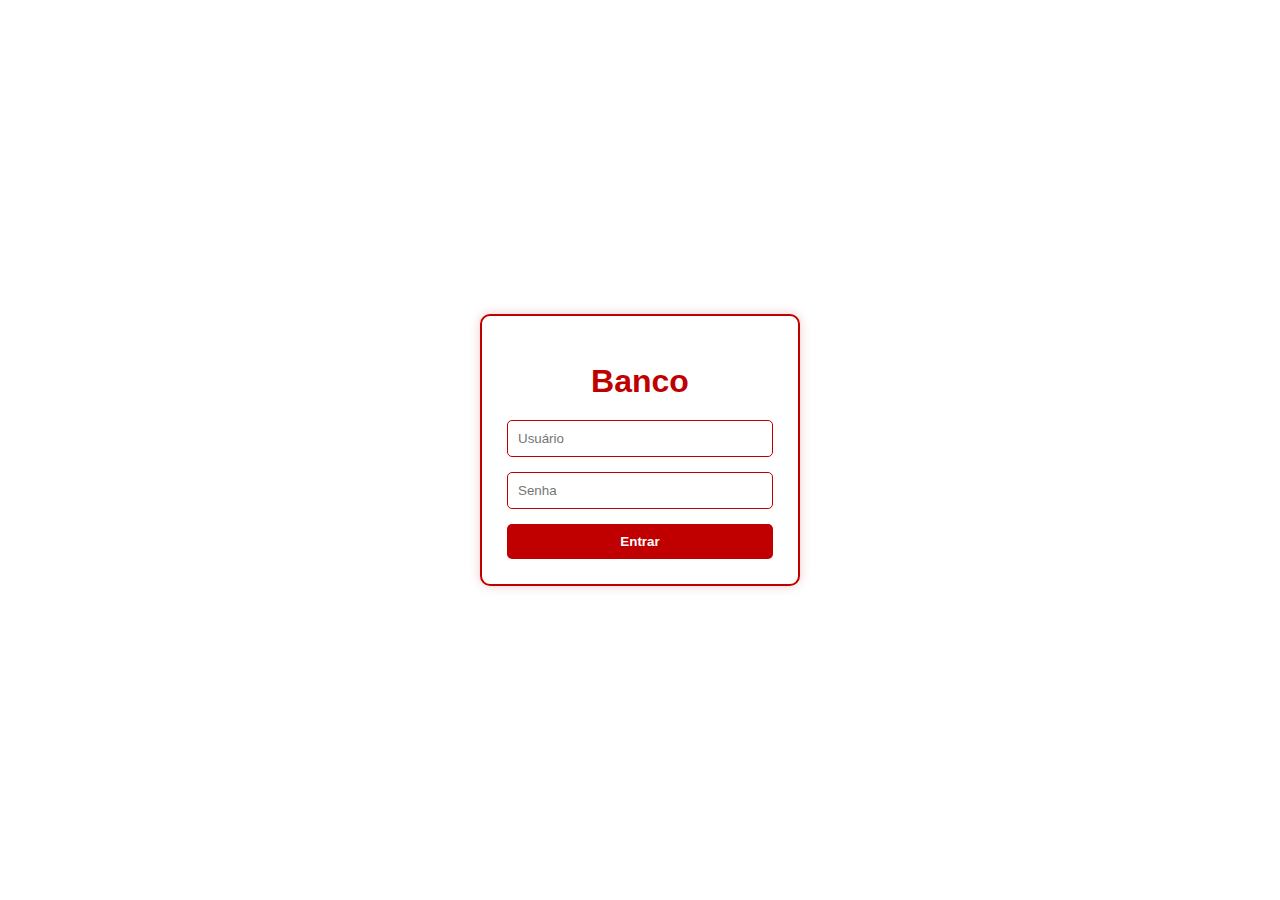
<file: index.html>
<!DOCTYPE html>
<html lang="pt-br">
<head>
    <meta charset="UTF-8">
    <title>Banco</title>
    <link rel="stylesheet" href="style.css">
</head>
<body>

    <div class="container">
        <h1>Banco</h1>

        <input id="inpUsuario" type="text" placeholder="Usuário">
        <input id="inpSenha" type="password" placeholder="Senha">

        <button onclick="entrarPagina()">Entrar</button>
    </div>

</body>
<script src="login.js"></script>
</html>
</file>
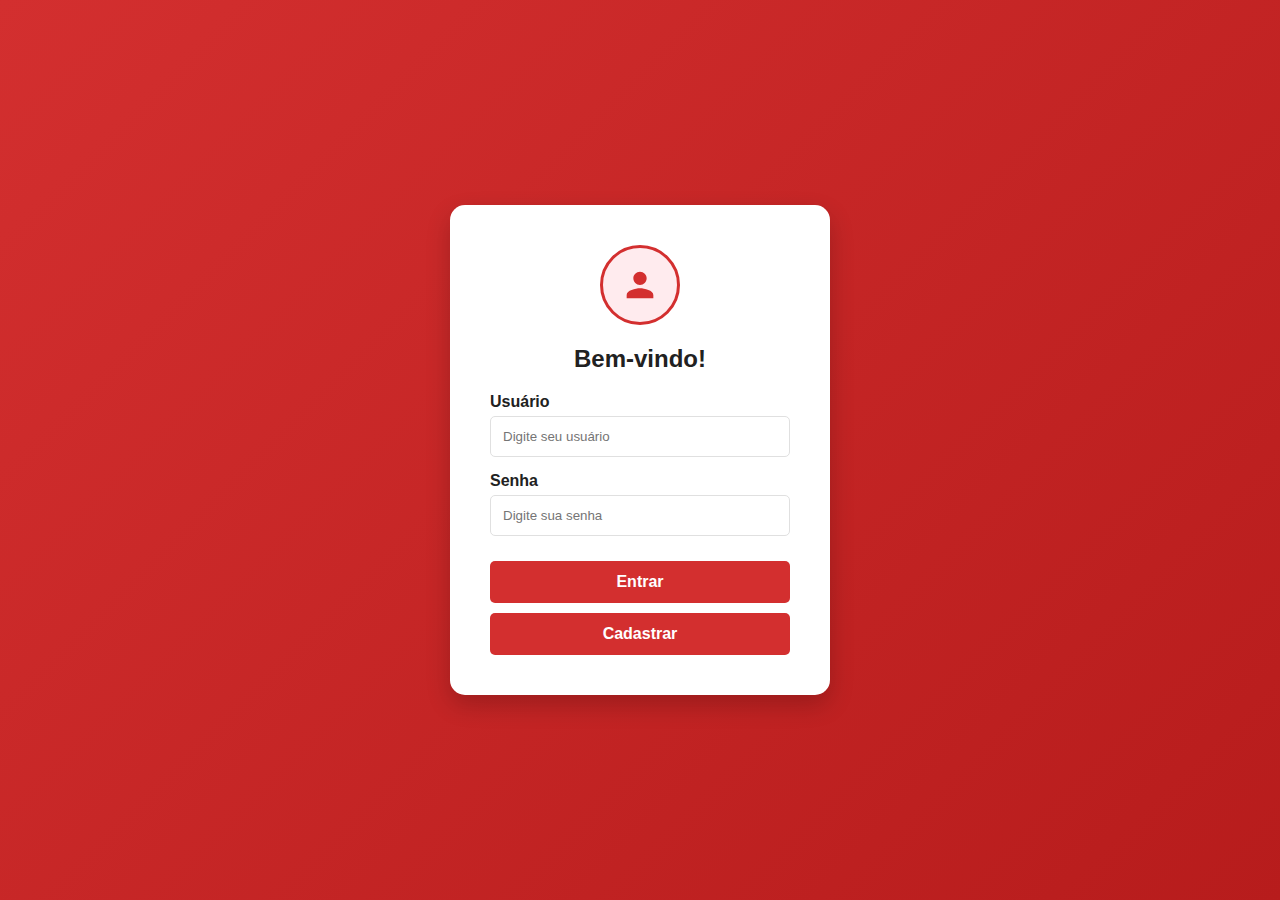
<file: cadastroBanco.html>
<!DOCTYPE html>
<html lang="pt-br">
<head>
    <meta charset="UTF-8">
    <meta name="viewport" content="width=device-width, initial-scale=1.0">
    <title>Banco Vermelho - Digital</title>
    <link rel="stylesheet" href="cadastro.css">
    <!-- Importando Chart.js para os gráficos -->


</head>
<body>

    <!-- ==================== TELA 1: LOGIN ==================== -->
    <div id="login-screen">
        <div class="login-card">
            <div class="user-icon-circle">
                <!-- Ícone SVG de Usuário -->
                <svg viewBox="0 0 24 24">
                    <path d="M12 12c2.21 0 4-1.79 4-4s-1.79-4-4-4-4 1.79-4 4 1.79 4 4 4zm0 2c-2.67 0-8 1.34-8 4v2h16v-2c0-2.66-5.33-4-8-4z"/>
                </svg>
            </div>
            <h2 style="margin-bottom: 20px; color: var(--text-dark);">Bem-vindo!</h2>
            
            <form id="login-form">
                <div class="input-group">
                    <label>Usuário</label>
                    <input type="text" id="username" placeholder="Digite seu usuário" required>
                </div>
                <div class="input-group">
                    <label>Senha</label>
                    <input type="password" id="password" placeholder="Digite sua senha" required>
                </div>
                <button type="button" class="btn-login" onclick="login()">Entrar</button>
                <button type="login" class="btn-cadastrar" onclick="salvar()">Cadastrar</button>
            </form>
        </div>
    </div>
</body>
<script src="cadastro.js"></script>
</html>
</file>
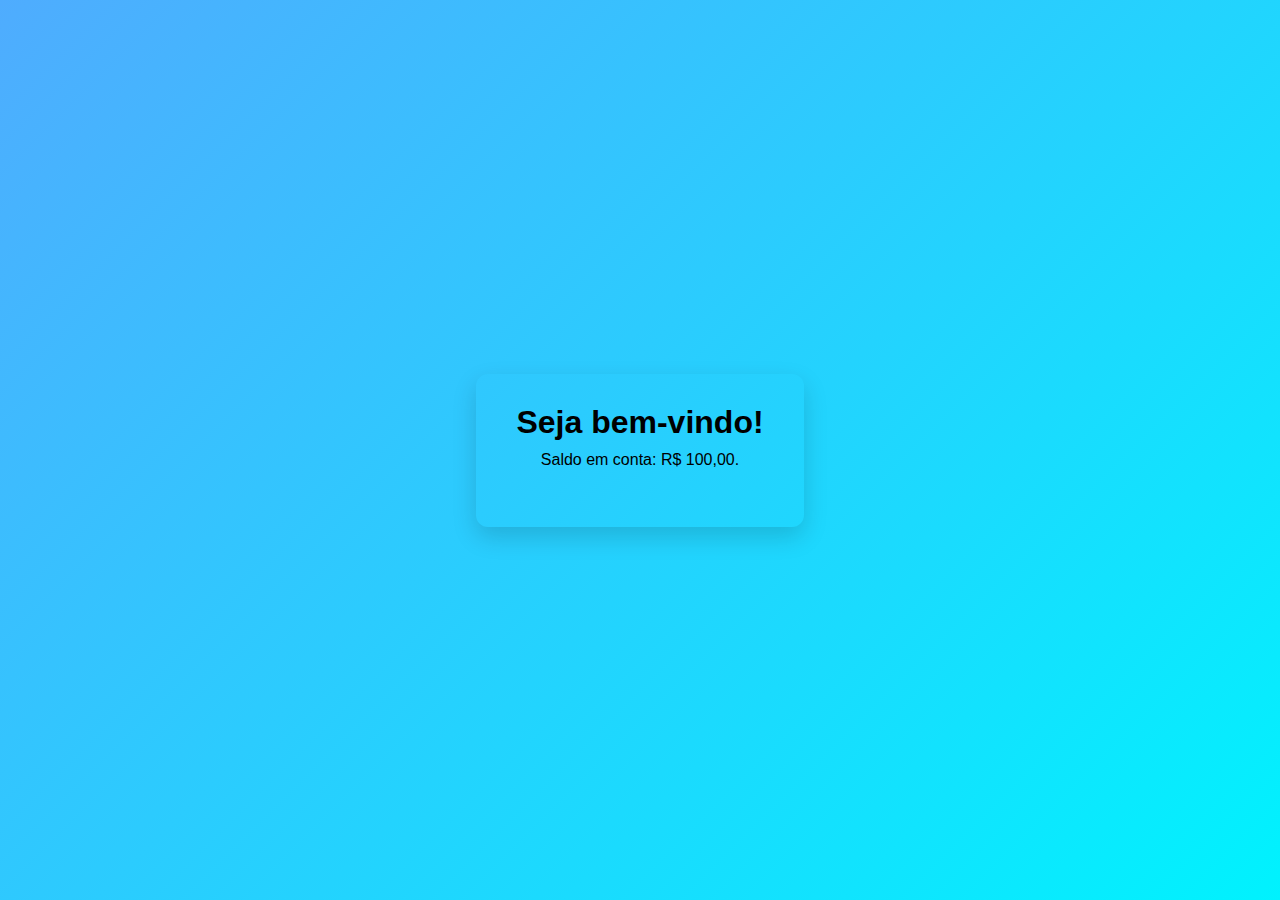
<file: contaBancaria.html>
<!DOCTYPE html>
<html lang="en">
<head>
    <meta charset="UTF-8">
    <meta name="viewport" content="width=device-width, initial-scale=1.0">
    <title>Document</title>
    <link rel="stylesheet" href="styleBanco.css">
</head>

<body>

    <div class="container">
        <h1>Seja bem-vindo!<br></h1>
        <p>Saldo em conta: R$ 100,00.</p><br> 
    </div>


</body>
</html>
</file>
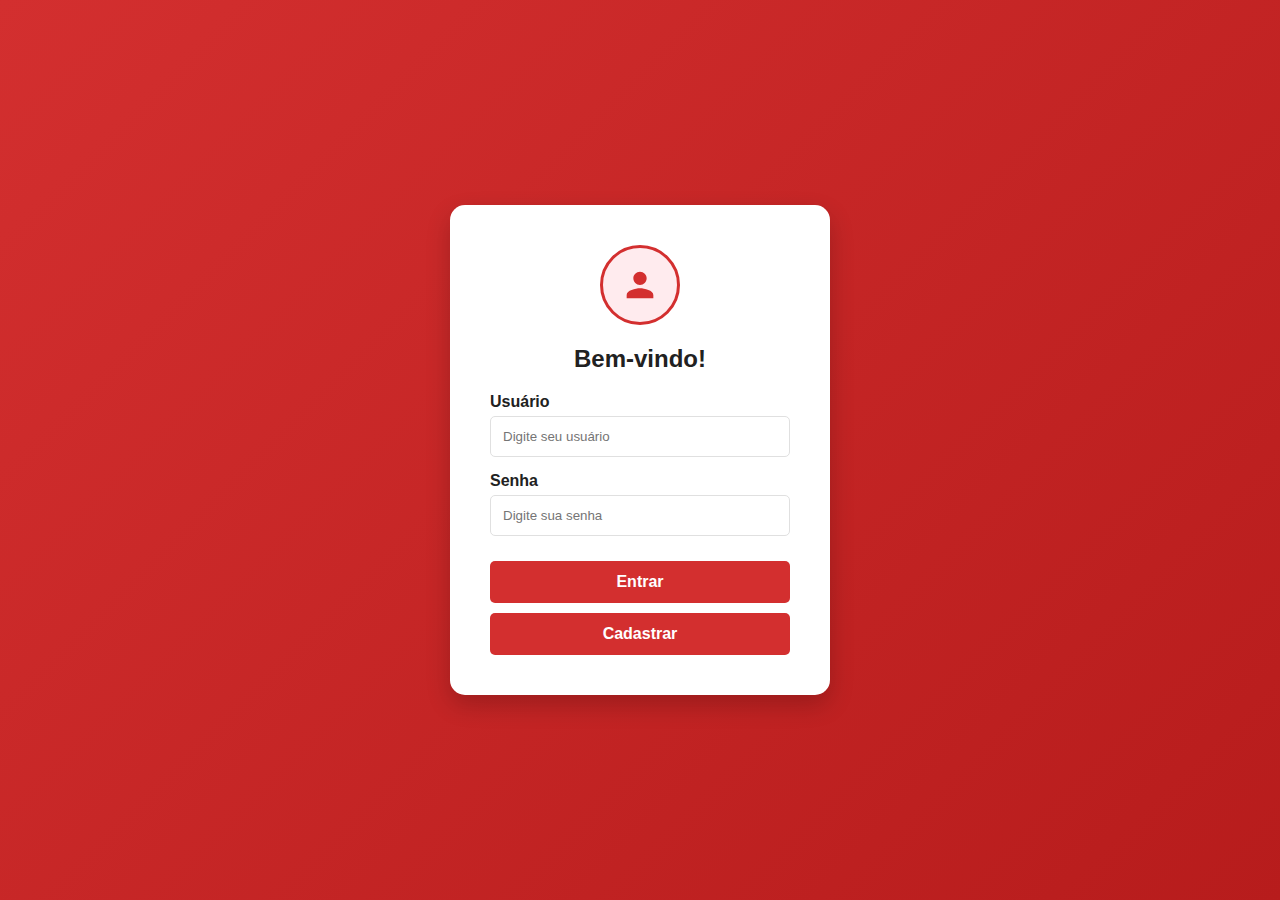
<file: ia1.html>
<!DOCTYPE html>
<html lang="pt-br">
<head>
    <meta charset="UTF-8">
    <meta name="viewport" content="width=device-width, initial-scale=1.0">
    <title>Banco Vermelho - Digital</title>
    <link rel="stylesheet" href="ia1.css">
    <!-- Importando Chart.js para os gráficos -->


</head>
<body>

    <!-- ==================== TELA 1: LOGIN ==================== -->
    <div id="login-screen">
        <div class="login-card">
            <div class="user-icon-circle">
                <!-- Ícone SVG de Usuário -->
                <svg viewBox="0 0 24 24">
                    <path d="M12 12c2.21 0 4-1.79 4-4s-1.79-4-4-4-4 1.79-4 4 1.79 4 4 4zm0 2c-2.67 0-8 1.34-8 4v2h16v-2c0-2.66-5.33-4-8-4z"/>
                </svg>
            </div>
            <h2 style="margin-bottom: 20px; color: var(--text-dark);">Bem-vindo!</h2>
            
            <form id="login-form">
                <div class="input-group">
                    <label>Usuário</label>
                    <input type="text" id="username" placeholder="Digite seu usuário" required>
                </div>
                <div class="input-group">
                    <label>Senha</label>
                    <input type="password" id="password" placeholder="Digite sua senha" required>
                </div>
                <button type="button" class="btn-login" onclick="login()">Entrar</button>
                <button type="login" class="btn-cadastrar" onclick="salvar()">Cadastrar</button>
            </form>
        </div>
    </div>
</body>
<script src="ia1.js"></script>
</html>
</file>
<file: style.css>
* {
    box-sizing: border-box;
}

body {
    margin: 0;
    font-family: Arial, sans-serif;
    background-color: #fff;

    display: flex;
    justify-content: center;
    align-items: center;
    height: 100vh;
}

.container {
    width: 320px;
    padding: 25px;
    border: 2px solid #c00000;
    border-radius: 10px;
    box-shadow: 0 0 12px rgba(192, 0, 0, 0.2);
    background-color: #ffffff;
}

h1 {
    text-align: center;
    color: #c00000;
    margin-bottom: 20px;
}

input {
    width: 100%;
    padding: 10px;
    margin-bottom: 15px;
    border: 1px solid #c00000;
    border-radius: 5px;
    outline: none;
}

input:focus {
    border-color: red;
    box-shadow: 0 0 5px rgba(255, 0, 0, 0.5);
}

button {
    width: 100%;
    padding: 10px;
    background-color: #c00000;
    color: white;
    border: none;
    border-radius: 5px;
    font-weight: bold;
    cursor: pointer;
}

button:hover {
    background-color: #a00000;
}
</file>
<file: styleBanco.css>
* {
    margin: 0;
    padding: 0;
    box-sizing: border-box;
    font-family: Arial, Helvetica, sans-serif;
}

body {
    background: linear-gradient(135deg, #4facfe, #00f2fe);
    min-height: 100vh;
    display: flex;
    justify-content: center;
    align-items: center;
}

.container {
    background-color: #000000, #000000;
    padding: 30px 40px;
    border-radius: 12px;
    box-shadow: 0 10px 25px rgba(0, 0, 0, 0.15);
    text-align: center;

    display: flex;
    flex-direction: column;
    gap: 10px; /* espaço entre o h1 e o p */
}
</file>
<file: cadastro.css>
/* --- RESET E CONFIGURAÇÕES GERAIS --- */
  * {
    margin: 0;
    padding: 0;
    box-sizing: border-box;
    font-family: 'Segoe UI', Tahoma, Geneva, Verdana, sans-serif;
}

body {
    background-color: #f4f4f4;
    color: #333;
}

/* --- VARIÁVEIS DE COR (VERMELHO E BRANCO) --- */
:root {
    --primary-red: #d32f2f; /* Vermelho forte */
    --light-red: #ffebee;   /* Fundo suave */
    --dark-red: #b71c1c;    /* Botões/Hover */
    --white: #ffffff;
    --text-dark: #212121;
    --border-color: #e0e0e0;
}

/* --- TELA DE LOGIN (PRINT 1) --- */
#login-screen {
    display: flex;
    justify-content: center;
    align-items: center;
    height: 100vh;
    background: linear-gradient(135deg, var(--primary-red) 0%, var(--dark-red) 100%);
    transition: opacity 0.5s ease;
}

.login-card {
    background: var(--white);
    width: 380px;
    padding: 40px;
    border-radius: 15px;
    box-shadow: 0 10px 25px rgba(0,0,0,0.2);
    text-align: center;
    position: relative;
}

.user-icon-circle {
    width: 80px;
    height: 80px;
    background: var(--light-red);
    border-radius: 50%;
    margin: 0 auto 20px;
    display: flex;
    justify-content: center;
    align-items: center;
    border: 3px solid var(--primary-red);
}

.user-icon-circle svg {
    width: 40px;
    height: 40px;
    fill: var(--primary-red);
}

.input-group {
    margin-bottom: 15px;
    text-align: left;
}

.input-group label {
    display: block;
    margin-bottom: 5px;
    font-weight: bold;
    color: var(--text-dark);
}

.input-group input {
    width: 100%;
    padding: 12px;
    border: 1px solid var(--border-color);
    border-radius: 5px;
    outline: none;
    transition: border 0.3s;
}

.input-group input:focus {
    border-color: var(--primary-red);
}

.btn-login {
    width: 100%;
    padding: 12px;
    background: var(--primary-red);
    color: var(--white);
    border: none;
    border-radius: 5px;
    font-size: 16px;
    font-weight: bold;
    cursor: pointer;
    transition: background 0.3s;
    margin-top: 10px;
}

.btn-cadastrar {
    width: 100%;
    padding: 12px;
    background: var(--primary-red);
    color: var(--white);
    border: none;
    border-radius: 5px;
    font-size: 16px;
    font-weight: bold;
    cursor: pointer;
    transition: background 0.3s;
    margin-top: 10px;
}

.btn-login:hover {
    background: var(--dark-red);
}
</file>
<file: ia1.css>
/* --- RESET E CONFIGURAÇÕES GERAIS --- */
  * {
    margin: 0;
    padding: 0;
    box-sizing: border-box;
    font-family: 'Segoe UI', Tahoma, Geneva, Verdana, sans-serif;
}

body {
    background-color: #f4f4f4;
    color: #333;
}

/* --- VARIÁVEIS DE COR (VERMELHO E BRANCO) --- */
:root {
    --primary-red: #d32f2f; /* Vermelho forte */
    --light-red: #ffebee;   /* Fundo suave */
    --dark-red: #b71c1c;    /* Botões/Hover */
    --white: #ffffff;
    --text-dark: #212121;
    --border-color: #e0e0e0;
}

/* --- TELA DE LOGIN (PRINT 1) --- */
#login-screen {
    display: flex;
    justify-content: center;
    align-items: center;
    height: 100vh;
    background: linear-gradient(135deg, var(--primary-red) 0%, var(--dark-red) 100%);
    transition: opacity 0.5s ease;
}

.login-card {
    background: var(--white);
    width: 380px;
    padding: 40px;
    border-radius: 15px;
    box-shadow: 0 10px 25px rgba(0,0,0,0.2);
    text-align: center;
    position: relative;
}

.user-icon-circle {
    width: 80px;
    height: 80px;
    background: var(--light-red);
    border-radius: 50%;
    margin: 0 auto 20px;
    display: flex;
    justify-content: center;
    align-items: center;
    border: 3px solid var(--primary-red);
}

.user-icon-circle svg {
    width: 40px;
    height: 40px;
    fill: var(--primary-red);
}

.input-group {
    margin-bottom: 15px;
    text-align: left;
}

.input-group label {
    display: block;
    margin-bottom: 5px;
    font-weight: bold;
    color: var(--text-dark);
}

.input-group input {
    width: 100%;
    padding: 12px;
    border: 1px solid var(--border-color);
    border-radius: 5px;
    outline: none;
    transition: border 0.3s;
}

.input-group input:focus {
    border-color: var(--primary-red);
}

.btn-login {
    width: 100%;
    padding: 12px;
    background: var(--primary-red);
    color: var(--white);
    border: none;
    border-radius: 5px;
    font-size: 16px;
    font-weight: bold;
    cursor: pointer;
    transition: background 0.3s;
    margin-top: 10px;
}

.btn-cadastrar {
    width: 100%;
    padding: 12px;
    background: var(--primary-red);
    color: var(--white);
    border: none;
    border-radius: 5px;
    font-size: 16px;
    font-weight: bold;
    cursor: pointer;
    transition: background 0.3s;
    margin-top: 10px;
}

.btn-login:hover {
    background: var(--dark-red);
}
</file>
